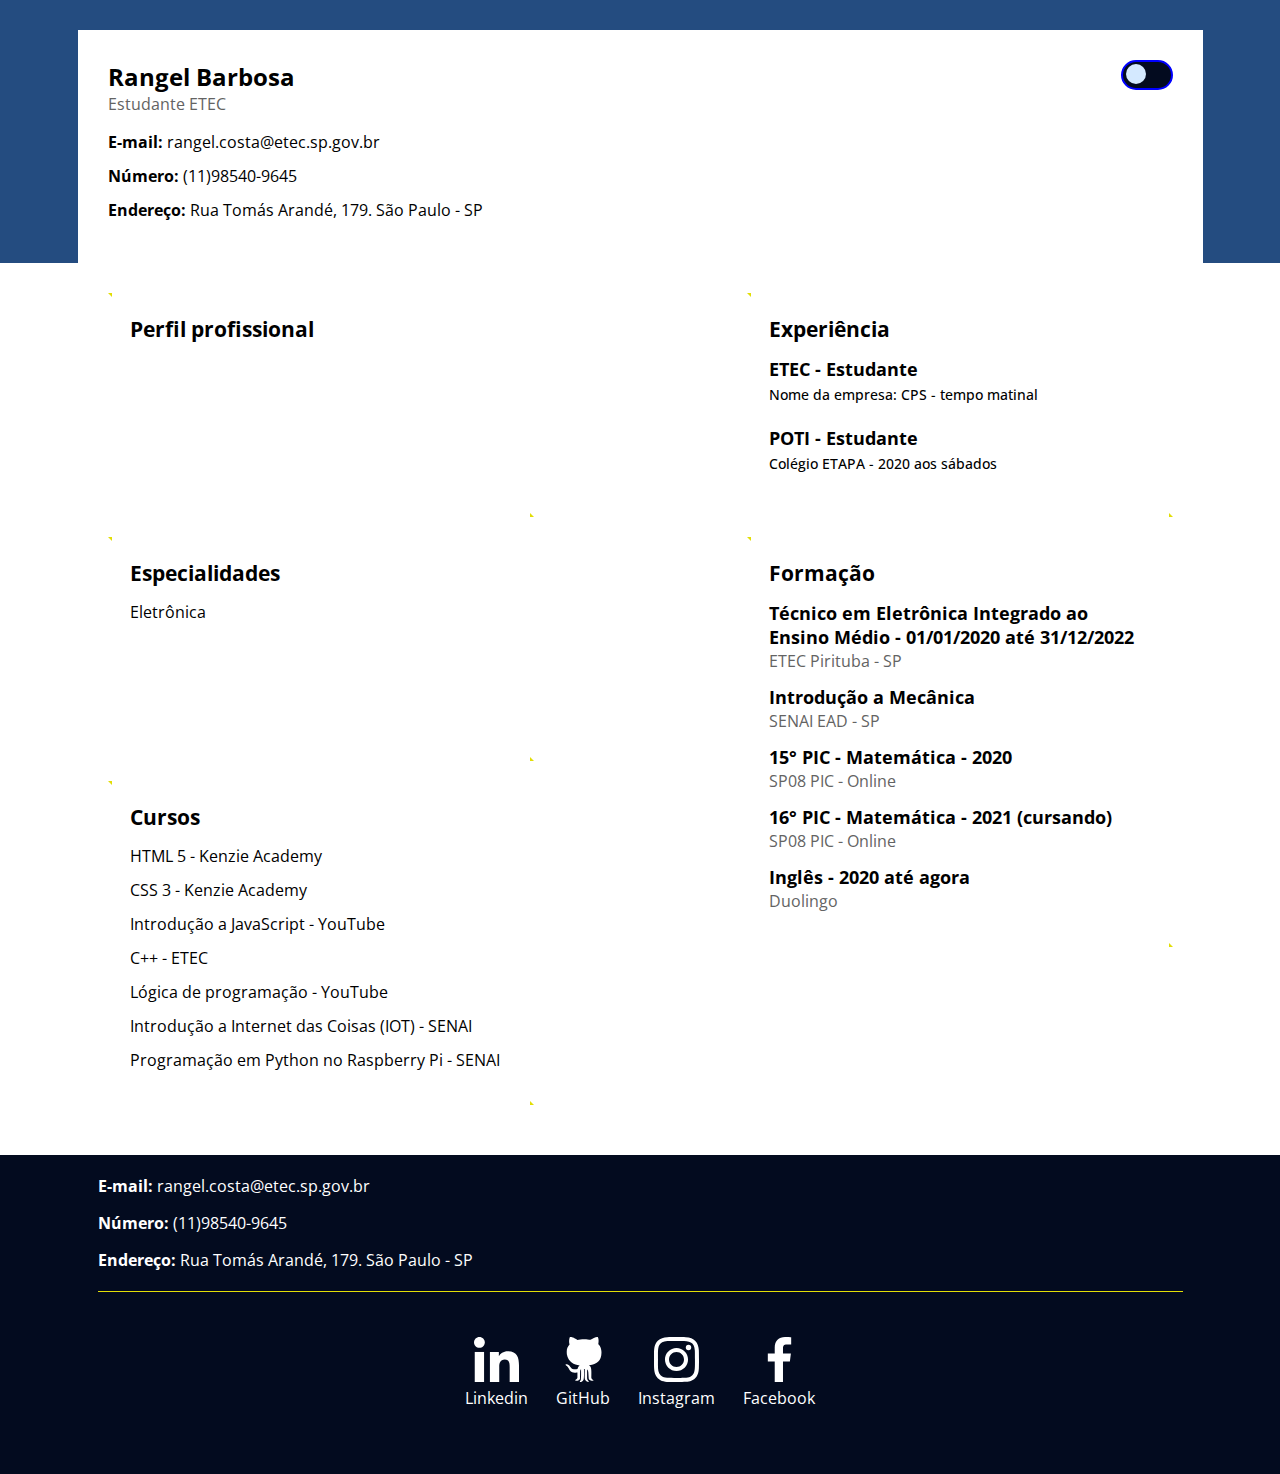
<file: index.html>
<!DOCTYPE html>
<html lang="pt-br">
<head>
        <meta charset="UTF-8">
        <meta http-equiv="X-UA-Compatible" content="IE=edge">
        <meta name="viewport" content="width=device-width, initial-scale=1.0">
        <title>Rangel Barbosa</title>
        <link rel="icon" type="imagem/jpg" href="./assets/img/meufavicon.png">

        <link rel="preconnect" href="https://fonts.gstatic.com">
        <link href="https://fonts.googleapis.com/css2?family=Open+Sans:wght@300;400;600;700;800&display=swap" rel="stylesheet">        

        <link rel="stylesheet" href="./style.css">
    </head>
    <body>
        <input type="checkbox" id="ativar-noturno" class="ativar-noturno">
        <div class="modo-noturno">
            <header>

                <div class="container">
                    <label for="ativar-noturno">
                        <span></span>
                    </label>
                    <div class="linha">
                        <!--
                        <div class="coluna coluna-esquerda">
                            <figure>
                                <img src="./assets/img/eu.jpg" alt="Rangel Barbosa">
                                <figcaption class="hidden">Rangel Barbosa</figcaption>
                            </figure>
                        </div>
                    -->

                        <div class="coluna coluna-direita">
                            <h1>Rangel Barbosa</h1>
                            <p>Estudante ETEC</p>

                            <ul>
                                <li>
                                    <a href="mailto:rangel.costa@etec.sp.gov.br"> <strong>E-mail: </strong> rangel.costa@etec.sp.gov.br</a>
                                </li>
                                <li>
                                    <a href="tel:5511985409645"> <strong>Número: </strong> (11)98540-9645</a>
                                </li>
                                <li>
                                    <a href="https://goo.gl/maps/PDGqcin7nViuxxXc6" target="_blank" rel="noopener noreferrer"> <strong>Endereço:</strong> Rua Tomás Arandé, 179. São Paulo - SP</a>
                                </li>
                            </ul>
                        </div>
                    </div>
                </div>

            </header>

            <main>
                <div class="container">

                    <div class="linha">

                        <div class="coluna coluna-esquerda">
                            <section>
                                <span class="topo-direita"></span>
                                <h2>Perfil profissional</h2>
                                
                                <span class="baixo-esquerda"></span>
                            </section>

                            <section>
                                <span class="topo-direita"></span>
                                <h2>Especialidades</h2>
                                <ul>
                                    <li>Eletrônica</li>
                                </ul>
                                <span class="baixo-esquerda"></span>
                            </section>

                            <section>
                                <span class="topo-direita"></span>
                                <h2>Cursos</h2>
                                <ul>
                                    <li>HTML 5 - Kenzie Academy</li>
                                    <li>CSS 3 - Kenzie Academy</li>
                                    <li>Introdução a JavaScript - YouTube</li>
                                    <li>C++ - ETEC</li>
                                    <li>Lógica de programação - YouTube</li>
                                    <li>Introdução a Internet das Coisas (IOT) - SENAI</li>
                                    <li>Programação em Python no Raspberry Pi - SENAI</li>
                                </ul>
                                <span class="baixo-esquerda"></span>
                            </section>

                        </div>

                        <div class="coluna coluna-direita">
                            
                            <section>
                                <span class="topo-direita"></span>
                                <h2>Experiência</h2>
                                <ul>
                                    <li>
                                        <h3>ETEC - Estudante</h3>
                                        <strong>Nome da empresa: CPS - tempo matinal</strong>
                                        <p></p>
                                    </li>
                                    <li>
                                        <h3>POTI - Estudante</h3>
                                        <strong>Colégio ETAPA - 2020 aos sábados</strong>
                                        <p></p>
                                    </li>
                                </ul>
                                <span class="baixo-esquerda"></span>
                            </section>

                            <section>
                                <span class="topo-direita"></span>
                                <h2>Formação</h2>
                                <ul>
                                    <li>
                                        <h3>Técnico em Eletrônica Integrado ao Ensino Médio - 01/01/2020 até 31/12/2022</h3>
                                        <p>ETEC Pirituba - SP</p>
                                    </li>
                                    <li>
                                        <h3>Introdução a Mecânica</h3>
                                        <p>SENAI EAD - SP</p>
                                    </li>
                                    <li>
                                        <h3>15° PIC - Matemática - 2020</h3>
                                        <p>SP08 PIC - Online</p>
                                    </li>
                                    <li>
                                        <h3>16° PIC - Matemática - 2021 (cursando)</h3>
                                        <p>SP08 PIC - Online</p>
                                    </li>
                                    <li>
                                        <h3>Inglês - 2020 até agora</h3>
                                        <p>Duolingo</p>
                                    </li>
                                </ul> 
                                <span class="baixo-esquerda"></span>
                            </section>
                        </div>
                    
                    </div>

            </div>

            </main>

            <footer>

                <div class="container">
                    <nav>
                        <ul class="info-contato">
                            <li>
                                <a href="mailto:rangel.costa@etec.sp.gov.br"> <strong>E-mail: </strong> rangel.costa@etec.sp.gov.br</a>
                            </li>
                            <li>
                                <a href="tel:5511985409645"> <strong>Número: </strong> (11)98540-9645</a>
                            </li>
                            <li>
                                <a href="https://goo.gl/maps/PDGqcin7nViuxxXc6" target="_blank" rel="noopener noreferrer"> <strong>Endereço: </strong> Rua Tomás Arandé, 179. São Paulo - SP</a>
                            </li>
                        </ul>
                    </nav>

                    <nav>
                        <ul class="redes-sociais">
                            <li>
                                <a href="https://www.linkedin.com/in/rangel-barbosa-galv%C3%A3o-da-costa-288b7b1b9/">
                                    <img src="./assets/img/linkedin.svg" alt="Linkedin">
                                    <p>Linkedin</p>
                                </a>
                            </li>
                            <li>
                                <a href="https://github.com/MDSBC">
                                    <img src="./assets/img/github.svg" alt="GitHub">
                                    <p>GitHub</p>
                                </a>
                            </li>
                            <li>
                                <a href="https://www.instagram.com/rangel_the_noob/">
                                    <img src="./assets/img/instagram.svg" alt="Instagram">
                                    <p>Instagram</p>
                                </a>
                            </li>
                            <li>
                                <a href="https://www.facebook.com/profile.php?id=100009146630286">
                                    <img src="./assets/img/facebook.svg" alt="Facebook">
                                    <p>Facebook</p>
                                </a>
                            </li>
                        </ul>
                    </nav>

                </div>
            </footer>
        </div>
    </body>
</html>
</file>
<file: style.css>
html, body, figure, img, div, input, textarea, p, h1, h2, h3, h4, h5, h6, ul, li, a, main{
    margin: 0;
    padding: 0;
    box-sizing: border-box;
    list-style: none;
    text-decoration: none;
}

:root{
    --corBackgroundPrim: rgba(9, 54, 112, 0.89);
    --corBackgroundRodape: #030b1f;
    --corBackgroundPreto: #0e0e0e;
    --corTextoPrimariaMain: #636363;
    --corTextoSecundario: rgb(0, 0, 0);
    --corBordaSuperiorRodape: rgb(255 255 255 / 30%);
    --corBordaMain: #e2de06;
}

.coluna{
    flex-basis: 40%;
}

.hidden{
    display: none;
}

/* BODY */
body{
    font-family: 'Open Sans', sans-serif;
}

/* HEADER */
header{
    background-color: var(--corBackgroundPrim);
    padding: 30px 30px 0;
}
header .container{
    background-color: rgb(255, 255, 255);
}
header .linha{
    align-items: center;
}
header .coluna-esquerda{
    flex-basis: 30%;
}
header .coluna-direita{
    flex-basis: 60%;
    text-align: center;
}
header .coluna img{
    max-width: 100%;
}
header .coluna h1{
    font-size: 1.5rem;
    color: var(--corTextoSecundario);
}

header .coluna p{
    font-size: 1rem;
    color: var(--corTextoPrimariaMain);
}
header .coluna ul{
    margin: 16px 0 0;
}
header .coluna ul li{
    margin: 0 0 12px;
}
header .coluna ul li a{
    font-size: 1rem;
    color: var(--corTextoSecundario);
}

/* FOOTER */
footer{
    background-color: var(--corBackgroundRodape);
}
footer .container{
    padding: 20px;
}
footer nav ul li a{
    color: white;
}
footer nav .info-contato li{
    margin: 0 0 15px;
}
footer nav .redes-sociais{
    border-top: 1px solid var(--corBordaMain);
    margin: 20px 0 45px;
    padding: 45px 0 0;
    text-align: center;
}
footer nav .redes-sociais li{
    margin: 24px 24px;
    text-align: center;
    display: inline-block;
}
footer nav .redes-sociais li a img{
    width: 45px;
    transition: .2s;
}
footer nav .redes-sociais li a:hover img{
    transform: scale(1.5) translateY(-10px);
}

/* PÁGINA INICIAL */
main .coluna{
    padding: 20px;
}

main .coluna section{
    border-bottom: 1px solid var(--corBordaMain);
    margin: 0 0 20px;
    min-height: 180px;
    color: var(--corTextoSecundario);
}
main .coluna section h2{
    font-size: 1.3rem;
    margin: 0 0 14px;
}
main .coluna section p{
    color: var(--corTextoPrimariaMain);
    line-height: 1.5;
}
main .coluna section ul li{
    margin: 0 0 12px;
}
main .coluna section ul li h3{
    font-size: 1.1rem;
}
main .coluna section ul li strong{
    font-size: 0.9rem;
    font-weight: 500;
    margin: 4px 0 10px;
    display: inline-block;
}

/* EXTRAS */
.ativar-noturno{
    width: 50px;
    height: 50px;
    display: none;
}

header .container{
    position: relative;
}
label{
    border: 2px solid blue;
    position: absolute;
    top: 30px;
    right: 30px;
    width: 52px;
    height: 30px;
    background-color: var(--corBackgroundRodape);
    border-radius: 20px;
    padding: 2px 3px;
    box-sizing: border-box;
    cursor: pointer;

}
label span{
    width: 20px;
    height: 20px;
    display: block;
    background-color: #d4e9ff;
    background-repeat: no-repeat;
    border-radius: 100%;
    transition: all ease .3s;
}
.ativar-noturno:checked ~ .modo-noturno label{
    background-color: #d4e9ff;
}
.ativar-noturno:checked ~ .modo-noturno label span{
    background-color: var(--corBackgroundRodape);
    background-repeat: no-repeat;
    transform: translateX(22px);
    transition: all ease .3s;
}

.ativar-noturno:checked ~ .modo-noturno{
    --corBackgroundPrim: #000;
    --corBackgroundRodape:#000;
    --corTextoPrimariaMain: #fff;
    --corTextoSecundario: #fff;
    --corBordaSuperiorRodape: #980707;
    --corBordaMain: #980707;
}
.ativar-noturno:checked ~ .modo-noturno header{
    background-color: var(--corBackgroundRodape);
}
.ativar-noturno:checked ~ .modo-noturno header .container{
    background-color: var(--corBackgroundPreto);
} 
.ativar-noturno:checked ~ .modo-noturno .container{
    background-color: var(--corBackgroundPreto);
} 
.ativar-noturno:checked ~ .modo-noturno main{
    background-color: var(--corBackgroundRodape);
}

@keyframes aumentarLargura{
    from{
        width: 0;
    }
    to{
        width: 100%;
    }
}

@keyframes aumentarAltura{
    from{
        height: 0;
    }
    to{
        height: 100%;
    }
}

/* @MEDIAS */
@media only screen and (min-width: 768px){
    .linha{
        display: flex;
        flex-wrap: wrap;
        align-items: flex-start;
        justify-content: space-between;
    }
    footer nav .redes-sociais{
        display: flex;
        justify-content: center;
    }
    header{
        padding: 30px 0 0;
    }
    header .coluna img{
        max-width: 250px;
        border-radius: 100%;
    }
    .container{
        width: 100%;
        max-width: 1125px;
        margin: 0 auto;
        padding: 30px;
        
    }
    header .coluna-direita{
        text-align: left;
    }
    main .coluna section{
        border: 2px solid transparent;
        padding: 20px;
        position: relative;
    }
    main .coluna section span{
        position: absolute;
        display: block;
        width: 0;
        height: 0;
        border: 2px solid transparent;
    }
    main .coluna section .topo-direita{
        top: -2px;
        left: -2px;
        animation-name: aumentarLargura, aumentarAltura;
        animation-duration: 1s, 1s;
        animation-delay: 2s, 3s;
        animation-fill-mode: forwards;
        border-top-color: var(--corBordaMain);
        border-right-color: var(--corBordaMain);
    }
    main .coluna section .baixo-esquerda{
        bottom: -2px;
        right: -2px;
        animation-name: aumentarLargura, aumentarAltura;
        animation-duration: 1s, 1s;
        animation-delay: 4s, 5s;
        animation-fill-mode: forwards;
        border-bottom-color: var(--corBordaMain);
        border-left-color: var(--corBordaMain);
    }
    main .coluna{
        padding: 0;
    }
    footer nav .redes-sociais li{
        margin: 0 14px;
        text-align: center;
        display: initial;
    }
}
@media only screen and (min-width: 991px){
    header .coluna-direita{
        flex-basis: 70%;
    }
}
</file>
